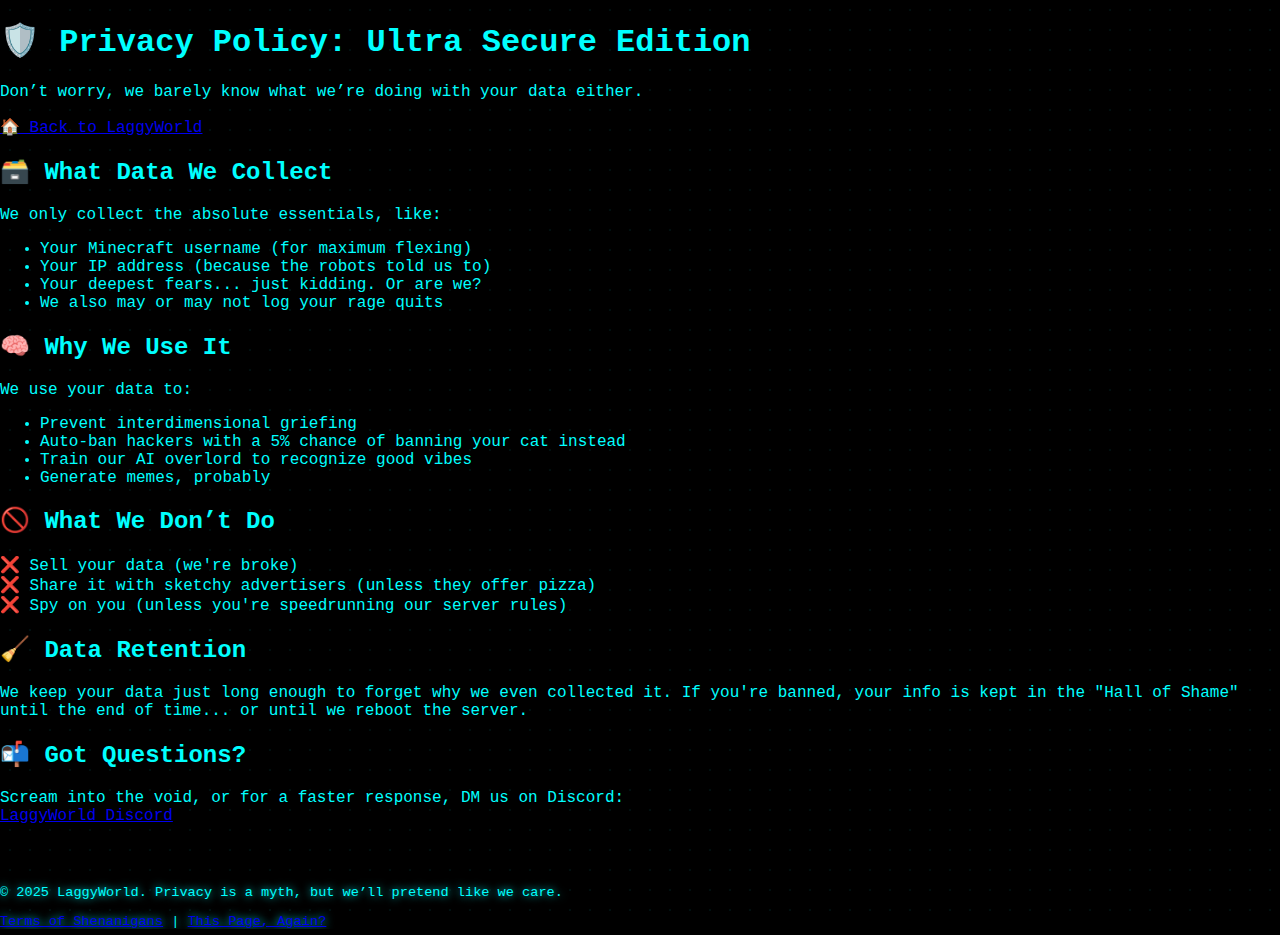
<file: privacy-policy.html>
<!DOCTYPE html>
<html lang="en">
<head>
  <meta charset="UTF-8" />
  <meta name="viewport" content="width=device-width, initial-scale=1.0"/>
  <title>🔐 Totally Legit Privacy Policy | ISUCKAZZ™</title>
  <link rel="stylesheet" href="style.css" />
  <link href="https://fonts.googleapis.com/css2?family=Press+Start+2P&display=swap" rel="stylesheet">
</head>
<body>
  <header>
    <h1>🛡️ Privacy Policy: Ultra Secure Edition</h1>
    <p>Don’t worry, we barely know what we’re doing with your data either.</p>
  </header>
  <a href="index.html" class="floating-home-button">🏠 Back to LaggyWorld</a>
  <main>
    <section class="card">
      <h2><span class="big-emoji">🗃️</span> What Data We Collect</h2>
      <p>We only collect the absolute essentials, like:</p>
      <ul>
        <li>Your Minecraft username (for maximum flexing)</li>
        <li>Your IP address (because the robots told us to)</li>
        <li>Your deepest fears... just kidding. Or are we?</li>
        <li>We also may or may not log your rage quits</li>
      </ul>
    </section>
    <section class="card">
      <h2><span class="big-emoji">🧠</span> Why We Use It</h2>
      <p>We use your data to:</p>
      <ul>
        <li>Prevent interdimensional griefing</li>
        <li>Auto-ban hackers with a 5% chance of banning your cat instead</li>
        <li>Train our AI overlord to recognize good vibes</li>
        <li>Generate memes, probably</li>
      </ul>
    </section>
    <section class="card">
      <h2><span class="big-emoji">🚫</span> What We Don’t Do</h2>
      <p>
        ❌ Sell your data (we're broke)<br>
        ❌ Share it with sketchy advertisers (unless they offer pizza)<br>
        ❌ Spy on you (unless you're speedrunning our server rules)
      </p>
    </section>
    <section class="card">
      <h2><span class="big-emoji">🧹</span> Data Retention</h2>
      <p>
        We keep your data just long enough to forget why we even collected it. If you're banned, your info is kept in the "Hall of Shame" until the end of time... or until we reboot the server.
      </p>
    </section>
    <section class="card">
      <h2><span class="big-emoji">📬</span> Got Questions?</h2>
      <p>
        Scream into the void, or for a faster response, DM us on Discord:<br>
        <a href="https://discord.gg/2f5PEQA8SV">LaggyWorld Discord</a>
      </p>
    </section>
  </main>
  <footer>
    <p>© 2025 LaggyWorld. Privacy is a myth, but we’ll pretend like we care.</p>
    <a href="terms-of-service.html">Terms of Shenanigans</a> | 
    <a href="privacy-policy.html">This Page, Again?</a>
  </footer>
</body>
</html>
</file>
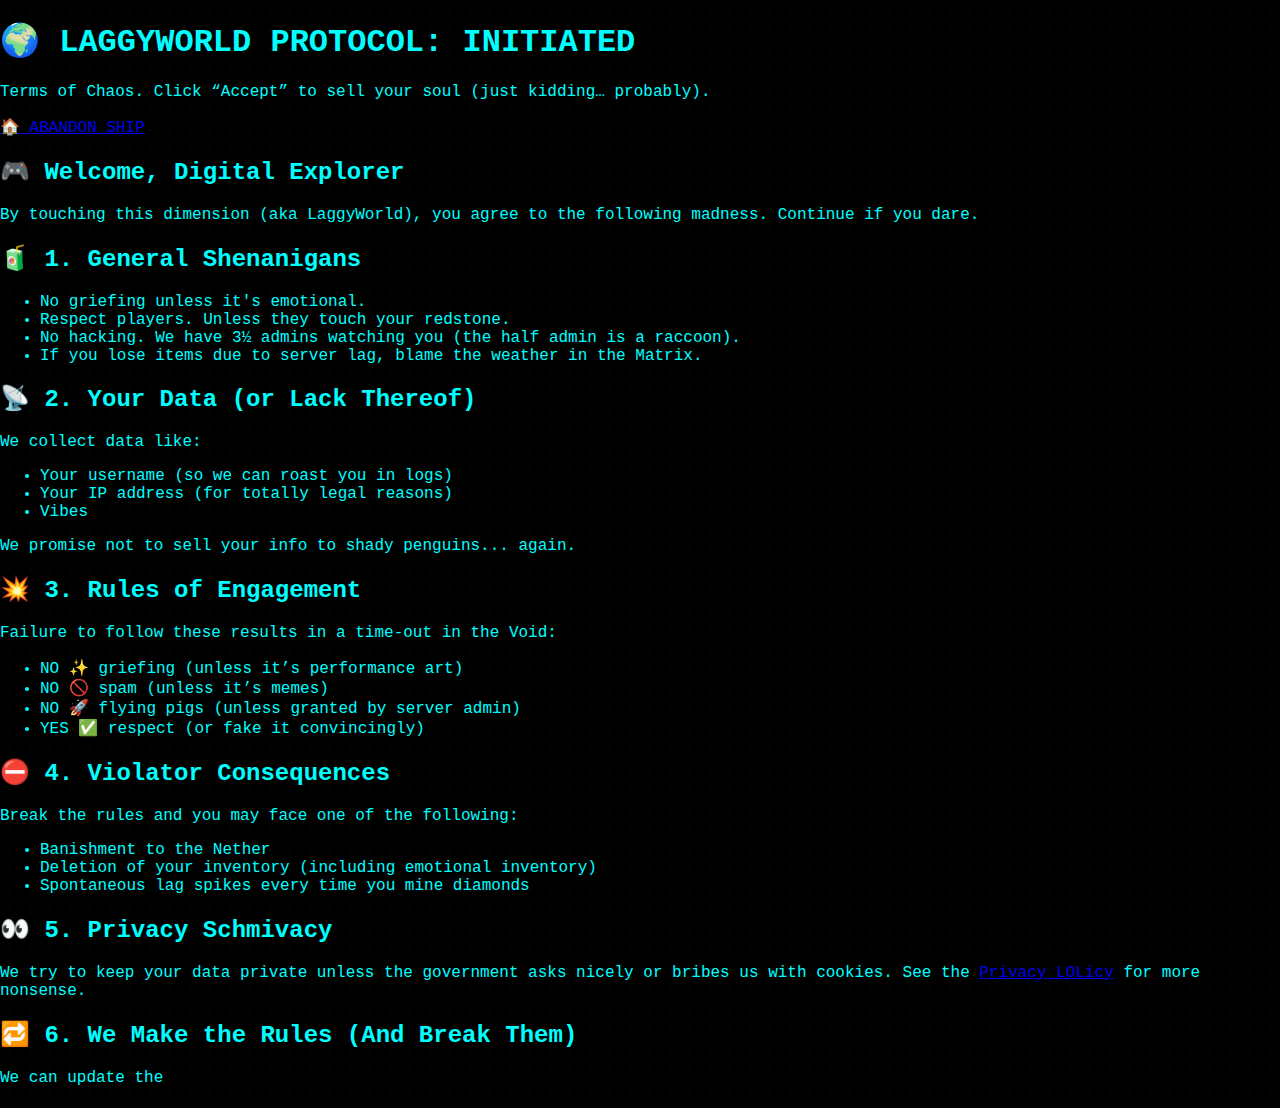
<file: terms-of-service.html>
<!DOCTYPE html>
<html lang="en">
<head>
  <meta charset="UTF-8" />
  <meta name="viewport" content="width=device-width, initial-scale=1.0" />
  <title>⚠️ TERMS OF SERVICE | ISUCKASS™</title>
  <link rel="stylesheet" href="style.css" />
  <link href="https://fonts.googleapis.com/css2?family=Press+Start+2P&display=swap" rel="stylesheet">
</head>
<body>
  <header>
    <h1>🌍 LAGGYWORLD PROTOCOL: INITIATED</h1>
    <p>Terms of Chaos. Click “Accept” to sell your soul (just kidding… probably).</p>
  </header>
  <a href="index.html" class="floating-home-button">🏠 ABANDON SHIP</a>
  <main>
    <section class="card">
      <h2>🎮 Welcome, Digital Explorer</h2>
      <p>By touching this dimension (aka LaggyWorld), you agree to the following madness. Continue if you dare.</p>
    </section>
    <section class="card">
      <h2>🧃 1. General Shenanigans</h2>
      <ul>
        <li>No griefing unless it's emotional.</li>
        <li>Respect players. Unless they touch your redstone.</li>
        <li>No hacking. We have 3½ admins watching you (the half admin is a raccoon).</li>
        <li>If you lose items due to server lag, blame the weather in the Matrix.</li>
      </ul>
    </section>
    <section class="card">
      <h2>📡 2. Your Data (or Lack Thereof)</h2>
      <p>We collect data like:</p>
      <ul>
        <li>Your username (so we can roast you in logs)</li>
        <li>Your IP address (for totally legal reasons)</li>
        <li>Vibes</li>
      </ul>
      <p>We promise not to sell your info to shady penguins... again.</p>
    </section>
    <section class="card">
      <h2>💥 3. Rules of Engagement</h2>
      <p>Failure to follow these results in a time-out in the Void:</p>
      <ul>
        <li>NO ✨ griefing (unless it’s performance art)</li>
        <li>NO 🚫 spam (unless it’s memes)</li>
        <li>NO 🚀 flying pigs (unless granted by server admin)</li>
        <li>YES ✅ respect (or fake it convincingly)</li>
      </ul>
    </section>
    <section class="card">
      <h2>⛔ 4. Violator Consequences</h2>
      <p>Break the rules and you may face one of the following:</p>
      <ul>
        <li>Banishment to the Nether</li>
        <li>Deletion of your inventory (including emotional inventory)</li>
        <li>Spontaneous lag spikes every time you mine diamonds</li>
      </ul>
    </section>
    <section class="card">
      <h2>👀 5. Privacy Schmivacy</h2>
      <p>We try to keep your data private unless the government asks nicely or bribes us with cookies. See the <a href="privacy-policy.html">Privacy LOLicy</a> for more nonsense.</p>
    </section>
    <section class="card">
      <h2>🔁 6. We Make the Rules (And Break Them)</h2>
      <p>We can update the
</file>
<file: style.css>
body {
  margin: 0;
  padding: 0;
  background-color: #000;
  font-family: 'Share Tech Mono', monospace;
  color: #00ffff;
  overflow-x: hidden;
  background-image: radial-gradient(#001111 1px, transparent 1px);
  background-size: 20px 20px;
}

.container {
  max-width: 1000px;
  margin: 80px auto;
  padding: 20px;
  text-align: center;
  position: relative;
  z-index: 2;
  animation: pulseGlow 2s infinite;
}

.typing-title {
  font-size: 1.2rem;
  line-height: 2;
  color: #00ff00;
  text-shadow: 0 0 15px #00ff00;
  white-space: pre-line;
  animation: flicker 3s infinite alternate;
}

.holo-spin img {
  width: 300px;
  border: 6px double #00ffff;
  border-radius: 50%;
  box-shadow: 0 0 30px #00ffff, 0 0 60px #00ffff;
  margin-top: 40px;
  animation: spin 6s linear infinite;
}

.terminal-box {
  background: rgba(0, 0, 0, 0.7);
  padding: 20px;
  border: 1px solid #00ffff;
  border-radius: 12px;
  margin-top: 40px;
  font-size: 0.95rem;
  text-align: left;
  box-shadow: 0 0 20px #00ffff;
}

.buttons {
  margin-top: 40px;
}

.button {
  background: none;
  border: 2px solid #00ffff;
  padding: 12px 24px;
  color: #00ffff;
  text-decoration: none;
  font-size: 1rem;
  border-radius: 10px;
  margin: 8px;
  transition: all 0.3s ease-in-out;
}

.button:hover {
  background: #00ffff;
  color: #000;
  box-shadow: 0 0 20px #00ffff, 0 0 40px #00ffff;
}

.scanlines::before {
  content: '';
  position: fixed;
  top: 0;
  left: 0;
  width: 100%;
  height: 100%;
  background-image: repeating-linear-gradient(
    to bottom,
    rgba(0, 255, 255, 0.03),
    rgba(0, 255, 255, 0.03) 1px,
    transparent 1px,
    transparent 2px
  );
  z-index: 1;
  pointer-events: none;
  mix-blend-mode: overlay;
}

footer {
  margin-top: 60px;
  color: #00ffff;
  font-size: 0.85rem;
  text-shadow: 0 0 8px #00ffff;
}

@keyframes flicker {
  0%, 100% { opacity: 1; }
  50% { opacity: 0.8; }
  70% { opacity: 0.4; }
}

@keyframes spin {
  0% { transform: rotate(0deg); }
  100% { transform: rotate(360deg); }
}

@keyframes pulseGlow {
  0% {
    text-shadow: 0 0 8px #00ffff;
  }
  50% {
    text-shadow: 0 0 18px #00ffff;
  }
  100% {
    text-shadow: 0 0 8px #00ffff;
  }
}
</file>
